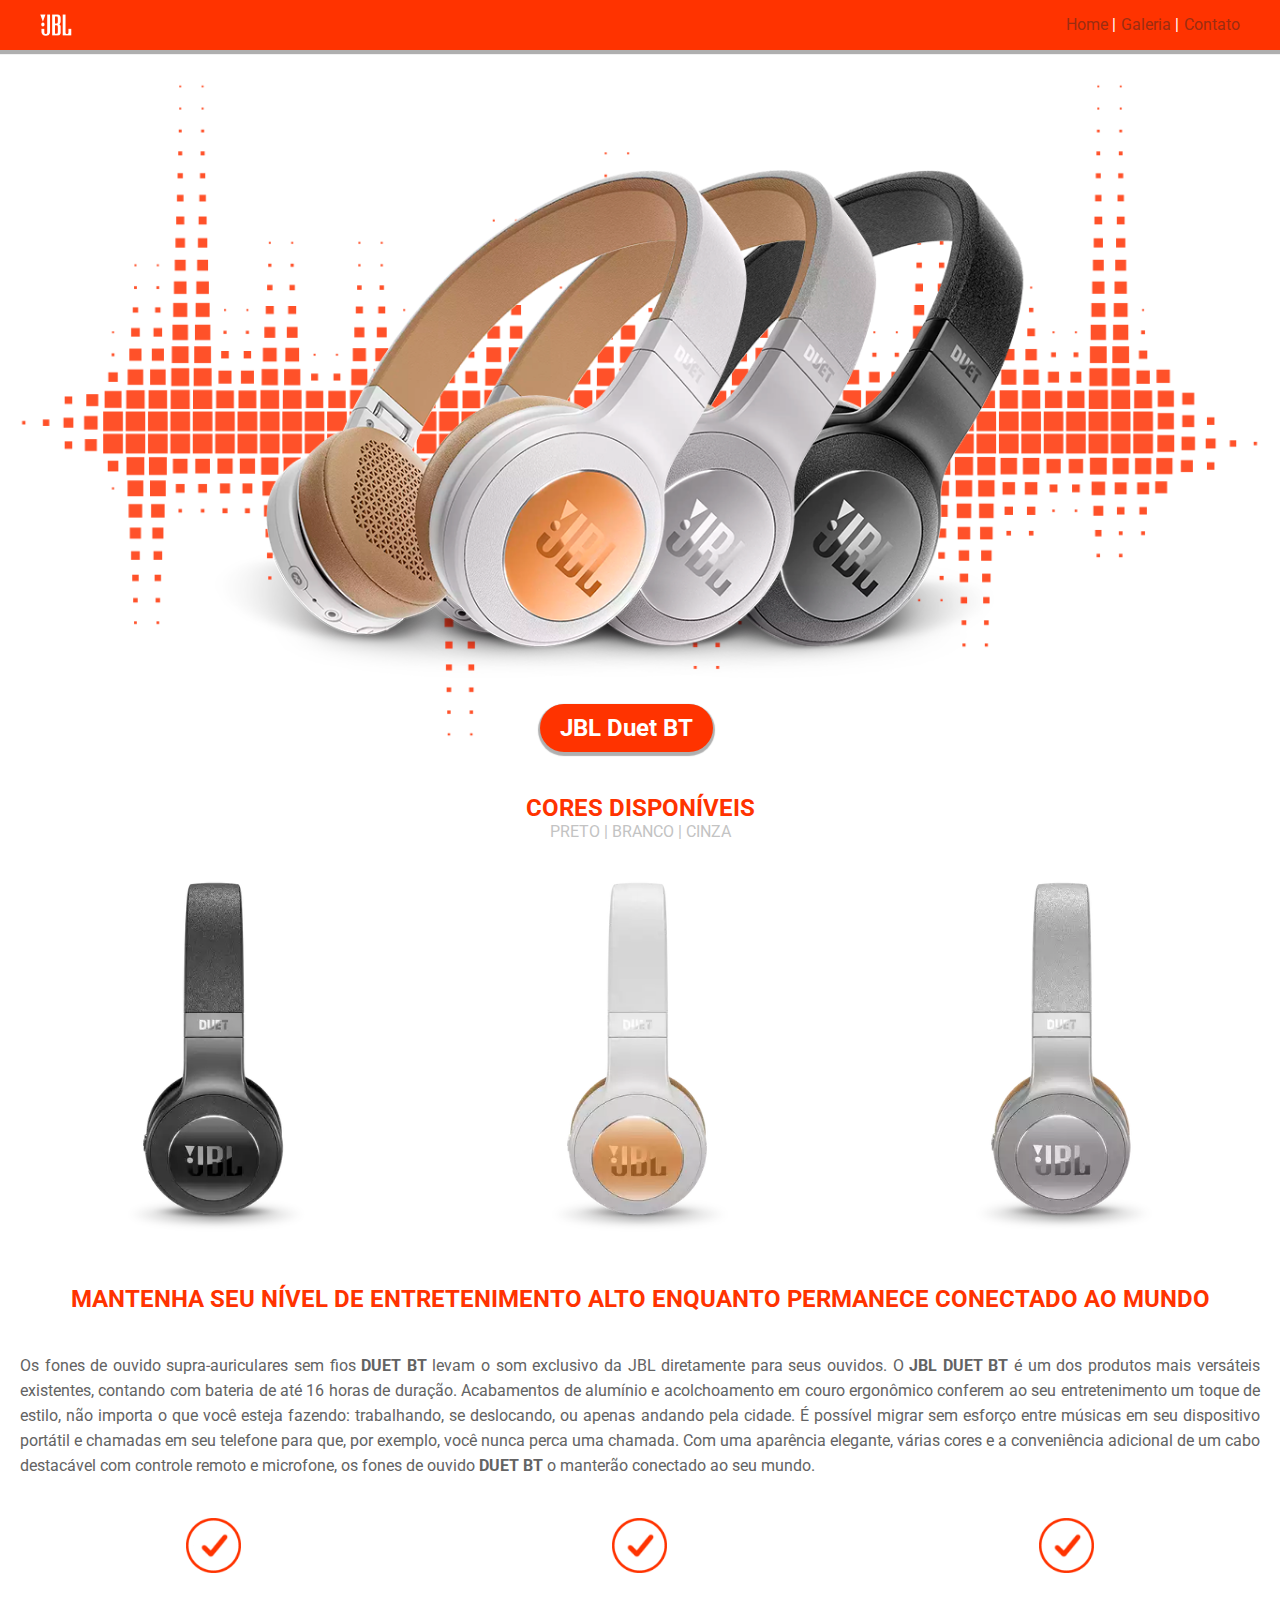
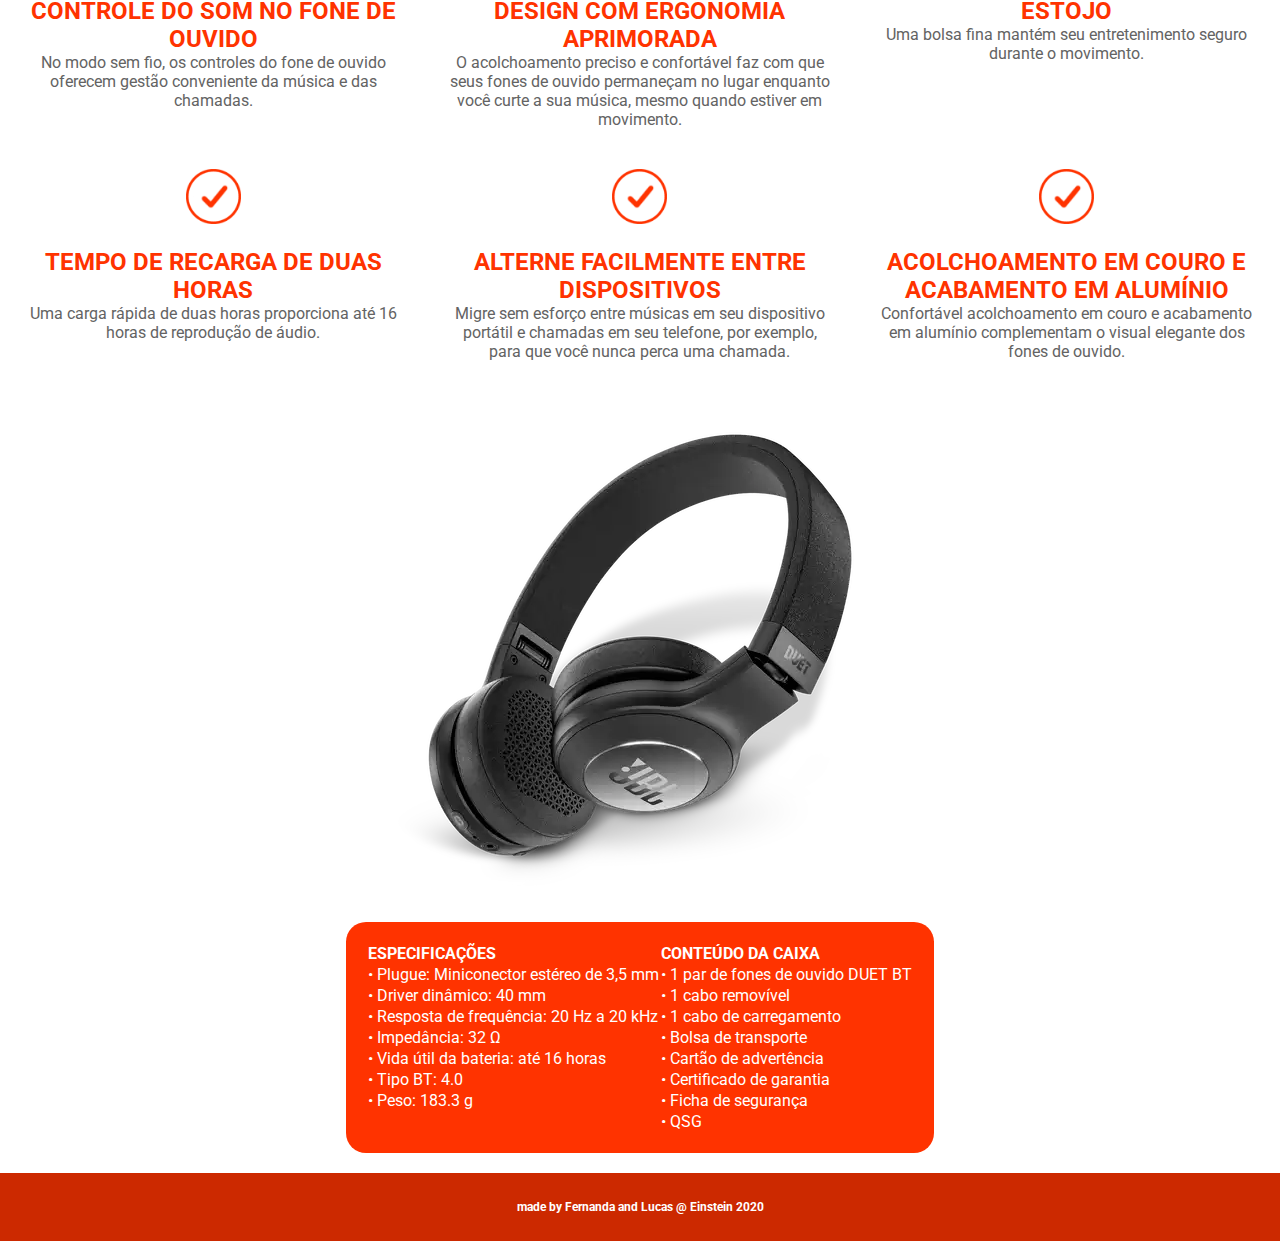
<file: index.html>
<!DOCTYPE html>
<html lang="pt-BR">

<head>
    <meta charset="UTF-8">
    <meta name="viewport" content="width=device-width, initial-scale=1.0">
    <meta name="author" content="Fernanda Geraldello" />
    <meta name="description" content="Projeto P2: Headset JBL" />
    <meta name="keywords" content="jbl, headset, site" />
    <link rel="shortcut icon" href="img/logo-jbl.ico" type="image/x-icon">
    <title>Headset JBL</title>
    <link rel="stylesheet" href="style.css" type="text/css">
    <link href="https://fonts.googleapis.com/css2?family=Roboto:ital,wght@0,100;0,300;0,400;0,500;0,700;0,900;1,100;1,300;1,400;1,500;1,700;1,900&display=swap" rel="stylesheet">
</head>

<body>
    <div class="menu">
        <a href="/index.html">
            <img class="logo" src="img/logo-jbl.png" alt="Logo JBL">
        </a>
        <nav>
            <ul>
                <li class="c1">
                    <a href="contato.html">Contato</a>
                </li>
                <li class="c1">
                    <a href="galeria.html">Galeria</a> |
                </li>
                <li class="c1">
                    <a href="index.html">Home </a>|
                </li>
            </ul>
        </nav>
    </div>
    <div class="banner">
        <img id="img" src="img/banner-principal.png" alt="Banner JBL Duet BT">
        <h2 class="title"> JBL Duet BT</h2>
    </div>
    <div class="headcores">
        <h2 class="c3 title2">CORES DISPONÍVEIS</h2>
        <p class="text">PRETO | BRANCO | CINZA</p>
        <ul class="HCores">
            <li>
                <img src="img/JBL_black3.webp" width="420px" height="420px" alt="Headset Preto">
            </li>
            <li>
                <img src="img/JBL_white3.webp" width="420px" height="420px" alt="Headset Branco">
            </li>
            <li>
                <img src="img/JBL_Gray3.webp" width="420px" height="420px" alt="Headset Cinza">
            </li>
        </ul>
        <h2 class="c3 title3">Mantenha seu nível de entretenimento alto enquanto permanece conectado ao mundo</h2>
        <p class="text2">Os fones de ouvido supra-auriculares sem fios <strong> DUET BT</strong> levam o som exclusivo da JBL diretamente para seus ouvidos. O <strong>JBL DUET BT</strong> é um dos produtos mais versáteis existentes, contando com bateria de até 16 horas de duração. Acabamentos de alumínio e acolchoamento em couro ergonômico conferem ao seu entretenimento um toque de estilo, não importa o que você esteja fazendo: trabalhando, se deslocando, ou apenas andando pela cidade. É possível migrar sem esforço entre músicas em seu dispositivo portátil e chamadas em seu telefone para que, por exemplo, você nunca perca uma chamada. Com uma aparência elegante, várias cores e a conveniência adicional de um cabo destacável com controle remoto e microfone, os fones de ouvido <strong>DUET BT</strong> o manterão conectado ao seu mundo.</p>
    </div>
    <div class="beneficios">
        <div class="coluna-3">
            <img src="img/check.png" width="55px" height="55px" alt="icone check">
            <h2 class="title2 c3">Controle do som no fone de ouvido</h2>
            <p class="text3">No modo sem fio, os controles do fone de ouvido oferecem gestão conveniente da música e das chamadas.</p>
        </div>
        <div class="coluna-3">
            <img src="img/check.png" width="55px" height="55px" alt="icone check">
            <h2 class="title2 c3">Design com ergonomia aprimorada</h2>
            <p class="text3">O acolchoamento preciso e confortável faz com que seus fones de ouvido permaneçam no lugar enquanto você curte a sua música, mesmo quando estiver em movimento.</p>
        </div>
        <div class="coluna-3">
            <img src="img/check.png" width="55px" height="55px" alt="icone check">
            <h2 class="title2 c3">Estojo</h2>
            <p class="text3">Uma bolsa fina mantém seu entretenimento seguro durante o movimento.</p>
        </div>
    </div>
    <div class="beneficios">
        <div class="coluna-3">
            <img src="img/check.png" width="55px" height="55px" alt="icone check"><br>
            <h2 class="title2 c3">Tempo de recarga de duas horas</h2>
            <p class="text3">Uma carga rápida de duas horas proporciona até 16 horas de reprodução de áudio.</p>
        </div>
        <div class="coluna-3">
            <img src="img/check.png" width="55px" height="55px" alt="icone check">
            <h2 class="title2 c3">Alterne facilmente entre dispositivos</h2>
            <p class="text3">Migre sem esforço entre músicas em seu dispositivo portátil e chamadas em seu telefone, por exemplo, para que você nunca perca uma chamada.</p>
        </div>
        <div class="coluna-3">
            <img src="img/check.png" width="55px" height="55px" alt="icone check">
            <h2 class="title2 c3">Acolchoamento em couro e acabamento em alumínio</h2>
            <p class="text3">Confortável acolchoamento em couro e acabamento em alumínio complementam o visual elegante dos fones de ouvido.</p>
        </div>
    </div>
    <div class="produto">
        <div class="fone coluna">
            <img src="img/JBL_black2.webp" alt="Duet BT Preto">
        </div>
        <div class="tabela coluna">
            <table class="des-tabela text3">
                <tr>
                    <th class="headtable">Especificações</th>
                    <th class="headtable">Conteúdo da caixa</th>
                </tr>
                <tr>
                    <td>• Plugue: Miniconector estéreo de 3,5 mm</td>
                    <td>• 1 par de fones de ouvido DUET BT</td>
                </tr>
                <tr>
                    <td>• Driver dinâmico: 40 mm</td>
                    <td>• 1 cabo removível</td>
                </tr>
                <tr>
                    <td>• Resposta de frequência: 20 Hz a 20 kHz</td>
                    <td>• 1 cabo de carregamento</td>
                </tr>
                <tr>
                    <td>• Impedância: 32 Ω</td>
                    <td>• Bolsa de transporte</td>
                </tr>
                <tr>
                    <td>• Vida útil da bateria: até 16 horas</td>
                    <td>• Cartão de advertência</td>
                </tr>
                <tr>
                    <td>• Tipo BT: 4.0</td>
                    <td>• Certificado de garantia</td>
                </tr>
                <tr>
                    <td>• Peso: 183.3 g</td>
                    <td>• Ficha de segurança</td>
                </tr>
                <tr>
                    <td></td>
                    <td>• QSG</td>
                </tr>
            </table>
        </div>
    </div>
    <footer class="rodape">
        <p >
            <b>
                made by Fernanda and Lucas @ Einstein 2020
            </b>
        </p>
    </footer>
</body>
</html>
</file>
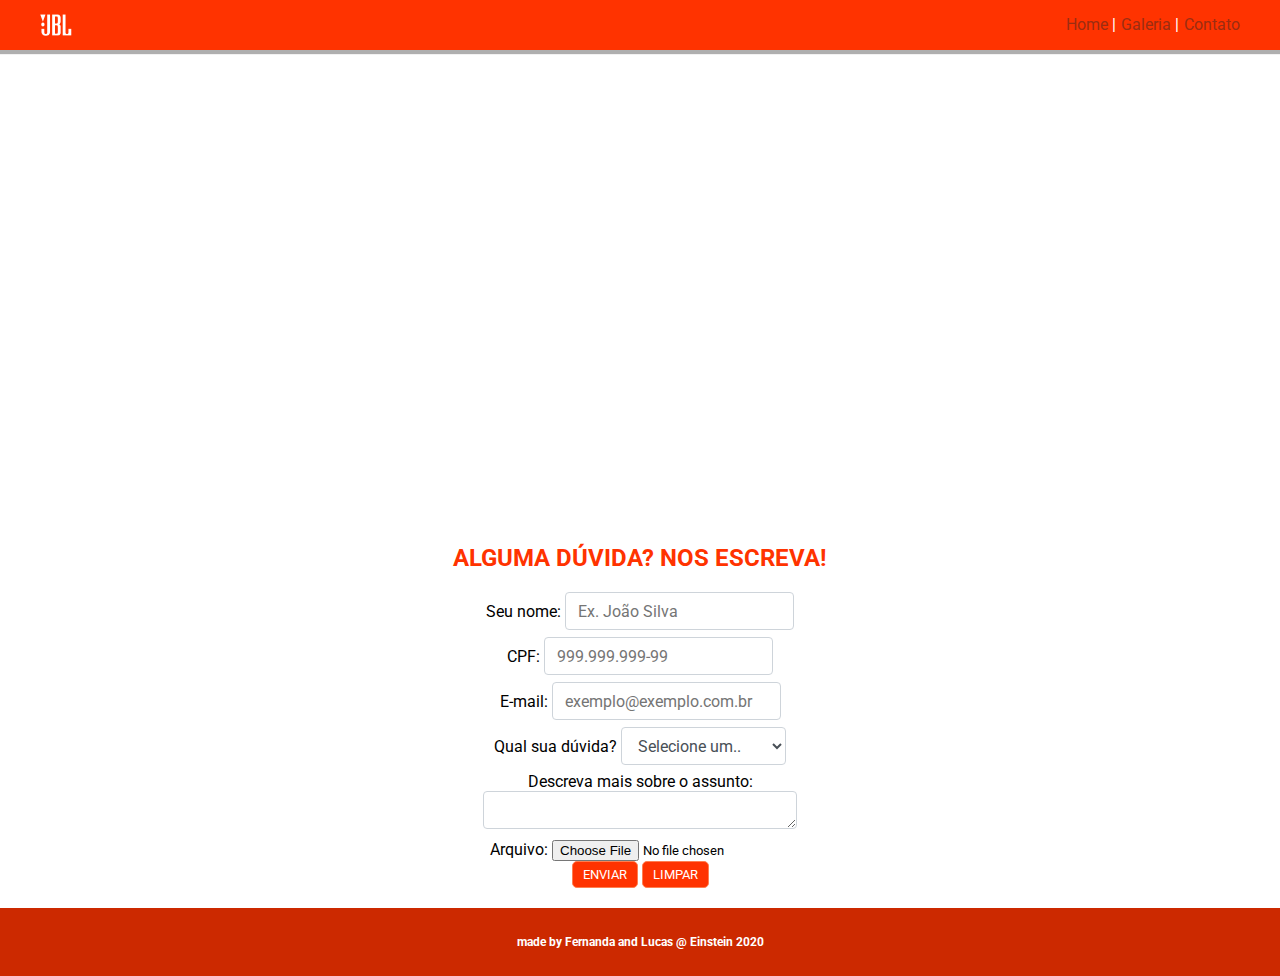
<file: contato.html>
<!DOCTYPE html>
<html lang="pt-br">

    <head>
        <meta charset="UTF-8">
        <meta name="viewport" content="width=device-width, initial-scale=1.0">
        <link rel="shortcut icon" href="img/logo-jbl.ico" type="image/x-icon">
        <title>Headset JBL</title>
        <link rel="stylesheet" href="style.css" type="text/css">
        <link href="https://fonts.googleapis.com/css2?family=Roboto:ital,wght@0,100;0,300;0,400;0,500;0,700;0,900;1,100;1,300;1,400;1,500;1,700;1,900&display=swap" rel="stylesheet">
    </head>

    <body>
        <script type="text/javascript" src="javascript.js"></script>
        <div id="container">

            <!--MENU-->
            <div class="menu">
                <a href="/index.html">
                    <img class="logo" src="img/logo-jbl.png" alt="Logo JBL">
                </a>
                <nav>
                    <ul>
                        <li class="c1"><a href="contato.html">Contato</a></li>
                        <li class="c1"><a href="galeria.html">Galeria</a> |</li>
                        <li class="c1"><a href="index.html">Home </a>|</li>
                    </ul>
                </nav>
            </div>
            <div>
                <iframe src="https://www.google.com/maps/embed?pb=!1m18!1m12!1m3!1d939677.0738416768!2d-47.56698038937206!3d-23.074624688597336!2m3!1f0!2f0!3f0!3m2!1i1024!2i768!4f13.1!3m3!1m2!1s0x94ce59bc2094c5a1%3A0x8d181efe6f1635fa!2sHarman%20do%20Brasil%20-%20Escrit%C3%B3rio%20Comercial!5e0!3m2!1spt-BR!2sbr!4v1604244360242!5m2!1spt-BR!2sbr" width="100%" height="450" frameborder="0" style="border:0;" allowfullscreen="" aria-hidden="false" tabindex="0"></iframe>
            </div>
            <div class="formulario">
                <h2 class="c3 title3">Alguma dúvida? Nos escreva!</h2>
                <form action="contato.html" method="post" name="duvidas">
                    <label for="nome">Seu nome:</label>
                    <input class="form-input" type="text" name="nome" id="nome" placeholder="Ex. João Silva"><br>
                    <label for="cpf">CPF:</label>
                    <input class="form-input" type="text" name="cpf" id="cpf" placeholder="999.999.999-99"><br>
                    <label for="email">E-mail:</label>
                    <input class="form-input" type="email" name="email" id="email" placeholder="exemplo@exemplo.com.br"><br>
                    <label for="duvida">Qual sua dúvida?</label>
                    <select class="form-input">
                        <option value="selecione" selected>Selecione um..</option>
                        <option value="preco">Preço</option>
                        <option value="garantia">Garantia</option>
                        <option value="prazo">Prazo de entrega</option>
                        <option value="devolucao">Devolução</option>
                        <option value="defeito">Defeito</option>
                    </select><br>
                    <label for="mensagem">Descreva mais sobre o assunto:</label><br>
                    <textarea class="form-input" name="mensagem" id="mensagem" cols="30" rows="4" ></textarea><br>
                    <label for="arquivo">Arquivo:</label>
                    <input type="file" name="arquivo" id="arquivo"><br>
                    <input class="bnt" type="submit" value="Enviar" onclick="mostraDados()">
                    <input class="bnt" type="reset" value="Limpar">
                </form>
            </div>



        </div>
        <footer class="rodape">
            <p >
                <b>
                    made by Fernanda and Lucas @ Einstein 2020
                </b>
            </p>
        </footer>
    </body>

</html>
</file>
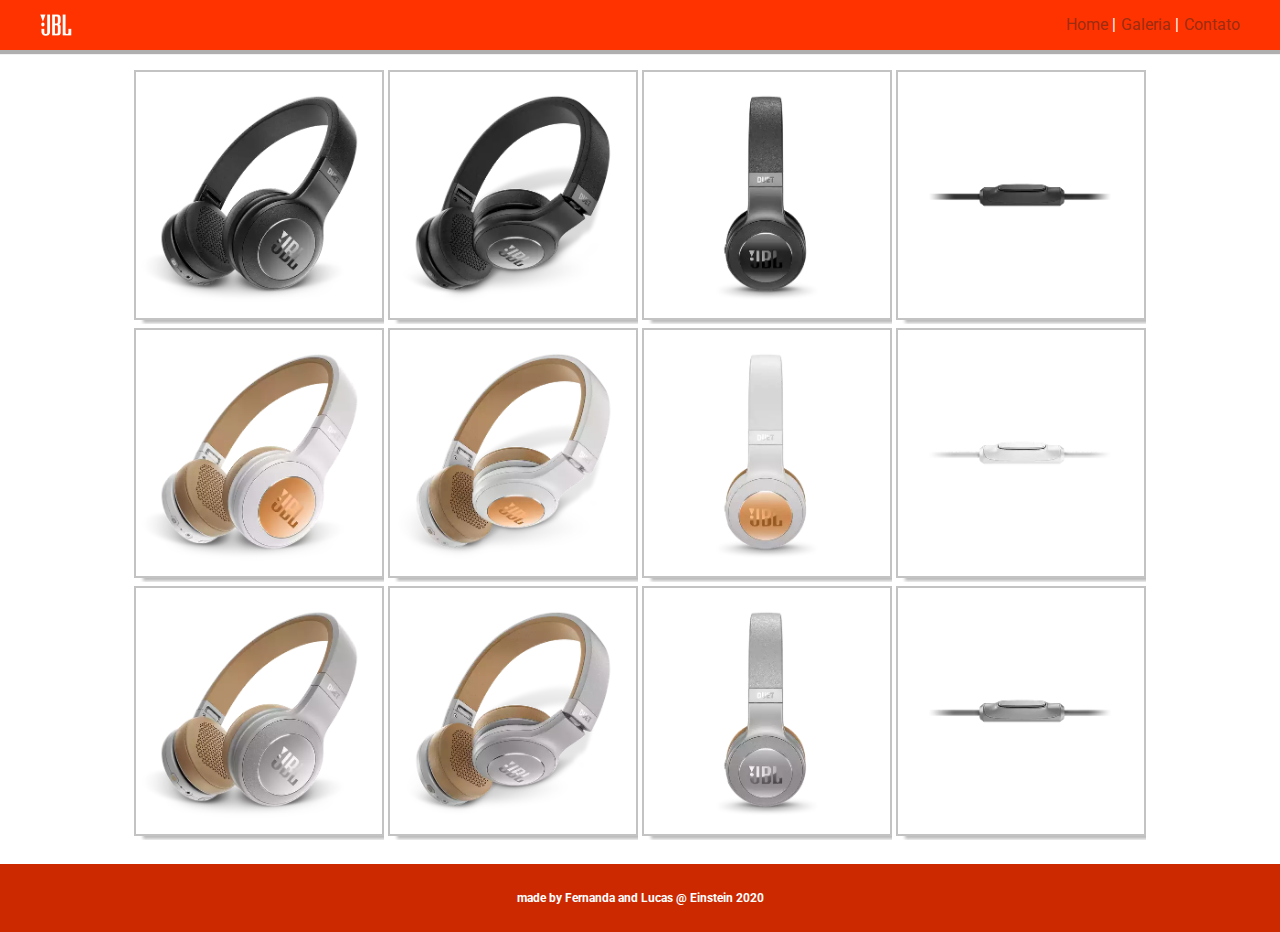
<file: galeria.html>
<!DOCTYPE html>
<html lang="pt-br">

    <head>
        <meta charset="UTF-8">
        <meta name="viewport" content="width=device-width, initial-scale=1.0">
        <link rel="shortcut icon" href="img/logo-jbl.ico" type="image/x-icon">
        <title>Headset JBL</title>
        <link rel="stylesheet" href="style.css" type="text/css">
        <link href="https://fonts.googleapis.com/css2?family=Roboto:ital,wght@0,100;0,300;0,400;0,500;0,700;0,900;1,100;1,300;1,400;1,500;1,700;1,900&display=swap" rel="stylesheet">
    </head>

    <body>
        <div id="container">

            <!--MENU-->
            <div class="menu">
                <a href="/index.html">
                    <img class="logo" src="img/logo-jbl.png" alt="Logo JBL">
                </a>
                <nav>
                    <ul>
                        <li class="c1"><a href="contato.html">Contato</a></li>
                        <li class="c1"><a href="galeria.html">Galeria</a> |</li>
                        <li class="c1"><a href="index.html">Home </a>|</li>
                    </ul>
                </nav>
            </div>
            <div class="galeria">
                <ul>
                    <li class="zoom"><img src="img/JBL_black.webp" width="250px" height="250px" alt="Duet BT Preto"></li>
                    <li class="zoom"><img src="img/JBL_black2.webp" width="250px" height="250px" alt="Duet BT Cinza"></li>
                    <li class="zoom"><img src="img/JBL_black3.webp" width="250px" height="250px" alt="Duet BT Branco"></li>
                    <li class="zoom"><img src="img/JBL_black4.webp" width="250px" height="250px" alt="Duet BT Preto"></li>
                </ul>
                <ul>
                    <li class="zoom"><img src="img/JBL_white.webp" width="250px" height="250px" alt="Duet BT Branco"></li>
                    <li class="zoom"><img src="img/JBL_white2.webp" width="250px" height="250px" alt="Duet BT Preto"></li>
                    <li class="zoom"><img src="img/JBL_white3.webp" width="250px" height="250px" alt="Duet BT Branco"></li>
                    <li class="zoom"><img src="img/JBL_white4.webp" width="250px" height="250px" alt="Duet BT Preto"></li>
                </ul>
                <ul>
                    <li class="zoom"><img src="img/JBL_Gray.webp" width="250px" height="250px" alt="Duet BT Branco"></li>
                    <li class="zoom"><img src="img/JBL_Gray2.webp" width="250px" height="250px" alt="Duet BT Preto"></li>
                    <li class="zoom"><img src="img/JBL_Gray3.webp" width="250px" height="250px" alt="Duet BT Branco"></li>
                    <li class="zoom"><img src="img/JBL_Gray4.webp" width="250px" height="250px" alt="Duet BT Preto"></li>
                </ul>

            </div>


        </div>
        <footer class="rodape">
            <p >
                <b>
                    made by Fernanda and Lucas @ Einstein 2020
                </b>
            </p>
        </footer>
    </body>

</html>
</file>
<file: style.css>
/*SETS GERAIS*/
* {
    padding: 0;
    margin: 0;
    box-sizing: border-box;
    font-family: 'Roboto', sans-serif;
}

img {
    max-width: 100%;
}

body {
    margin: 0px;
    height: 100%;
}

.c1 {
    color: #fff;
}

.c2 {
    color: #000;
}

.c3 {
    color: #ff3300;
}

body,
html,
div {
    margin: 0px;
}

/*MENU*/
.menu {
    display: flex;
    justify-content: space-between;
    background-color: #ff3300;
    padding: 0px 40px 0px 0px;
    box-shadow: 0px 2px 1px 2px rgba(0, 0, 0, 0.315);
}


.logo {
    float: left;
    position: relative;
    width: 50px;
    height: 50px;
    margin-left: 30px;
}

.menu nav ul {
    float: right;
    font-family: 'Roboto', sans-serif;
    list-style: none;
}

.menu nav ul li {
    float: right;
    position: relative;
    padding: 15px 0px 0px 5px;
}

.menu nav ul li a {
    text-decoration: none;
    color: #9b2d12;
}

.menu nav ul li a:hover {
    text-decoration: none;
    font-weight: 700;
    color: #fff;
}

/*BANNER*/
.banner {
    text-align: center;
}

#img {
    text-align: center;
    max-width: 100%;
    position: relative;
}

.title {
    font-family: 'roboto', sans-serif;
    font-weight: 700;
    position: absolute;
    color: #fff;
    margin-left: -100px;
    margin-top: -70px;
    left: 50%;
    width: auto;
    background-color: #ff3300;
    padding: 10px 20px;
    border-radius: 50px;
    box-shadow: 0px 2px 1px 2px rgba(0, 0, 0, 0.315);
    text-decoration: none;
}

/*CORES DISPONIVEIS*/
div ul li {
    position: relative;
    display: inline-block;
}

.HCores {
    list-style: none;
    position: relative;
    text-align: center;
}

.title2 {
    text-align: center;
    font-family: 'roboto', sans-serif;
    font-weight: 700;
    text-transform: uppercase;
    padding: 20px 0px 0px 0px;
}

.text {
    text-align: center;
    font-family: 'roboto', sans-serif;
    color: #c3c3c3;
}

.headcores {
    width: 100%;
}

.text2 {
    color: #636363;
    font-family: 'roboto', sans-serif;
    text-align: justify;
    line-height: 25px;
    padding: 20px;
}

.title3 {
    text-align: center;
    font-family: 'roboto', sans-serif;
    font-weight: 700;
    padding: 20px;
    text-transform: uppercase;
}

.text3 {
    color: #636363;
    font-family: 'roboto', sans-serif;
}

/*BENEFICIOS*/
.beneficios {
    width: 100%;
    text-align: center;
    display: flex;
}

.coluna-3 {
    width: 33.33%;
    text-align: center;
    padding: 20px;
    position: relative;
    box-sizing: border-box;

}

/*PRODUTO*/
.produto {
    width: 100%;
}

.fone {
    text-align: center;
}

.tabela {
    display: flex;
    justify-content: center;
    align-items: center;
    padding: 0px 5px 20px 5px;

}

.text3 {
    color: #636363;
    font-family: 'roboto', sans-serif;
    /* position: absolute;
    line
    height: 25px; */
}

.des-tabela {
    border-radius: 20px;
    padding: 20px;
    background-color: #ff3300;
    color: #fff;

}

.headtable {
    text-align: left;
    text-transform: uppercase;
}

.coluna {
    width: 100%;
}

/*GALERIA*/
.zoom {
    overflow: hidden;
}

.zoom img {
    max-width: 100%;
    -moz-transition: all 0.3s;
    -webkit-transition: all 0.3s;
    transition: all 0.3s;
    border: 2px solid #c3c3c3;
    -webkit-box-shadow: 9px 3px 3px rgba(50, 50, 50, 0.329);
    -moz-box-shadow: 9px 3px 3px rgba(50, 50, 50, 0.329);
    box-shadow: 9px 3px 3px rgba(50, 50, 50, 0.329);
}

.zoom:hover img {
    -moz-transform: scale(1.1);
    -webkit-transform: scale(1.1);
    transform: scale(1.1);
    background-color: #eb5631;
    border-top-left-radius: 20px;

}

.galeria {
    width: 100%;
    padding: 20px;
    text-align: center;
}

/*FORMULARIO*/
label {
    font-family: 'roboto', sans-serif;
}

option {
    font-family: 'roboto', sans-serif;
}

.formulario {
    padding: 20px;
    text-align: center;
}

.form-input {
    margin-bottom: 7px;
    height: calc(1.5em + .75rem + 2px);
    padding: .375rem .75rem;
    font-size: 1rem;
    font-weight: 400;
    line-height: 1.5;
    color: #495057;
    background-color: #fff;
    background-clip: padding-box;
    border: 1px solid #ced4da;
    border-radius: .25rem;
    transition: border-color .15s ease-in-out,box-shadow .15s ease-in-out;
    margin-bottom: 7px;
}

textarea.form-input {
    overflow: auto;
    resize: vertical;
}
.bnt {
    background-color: #ff3300;
    font-family: 'roboto', sans-serif;
    color: #fff;
    text-transform: uppercase;
    border-radius: 5px;
    border: 1px solid coral;
    padding: 5px 10px;
}

.bnt:hover {
    background-color: #ff3300;
    font-family: 'roboto', sans-serif;
    color: #fff;
    text-transform: uppercase;
    border-radius: 5px;
    border: 1px solid #9b2d12;
    padding: 5px 10px;
}

.rodape {
    background-color: #cc2900;
    padding: 3vh 0 3vh 0;
    display: flex;
    justify-content: center;
    color: #fff;
    font-size: 12px;
}

@media (max-width: 800px) {
    .coluna-3 {
        width: 100%;
    }
}

@media screen and (max-width: 600px) {
    .beneficios {
        flex-direction: column;
    }
}
@media screen and (max-width: 400px) {
    .menu {
        flex-direction: column;
        justify-content: center;
        align-items: center;
    }
}
</file>
